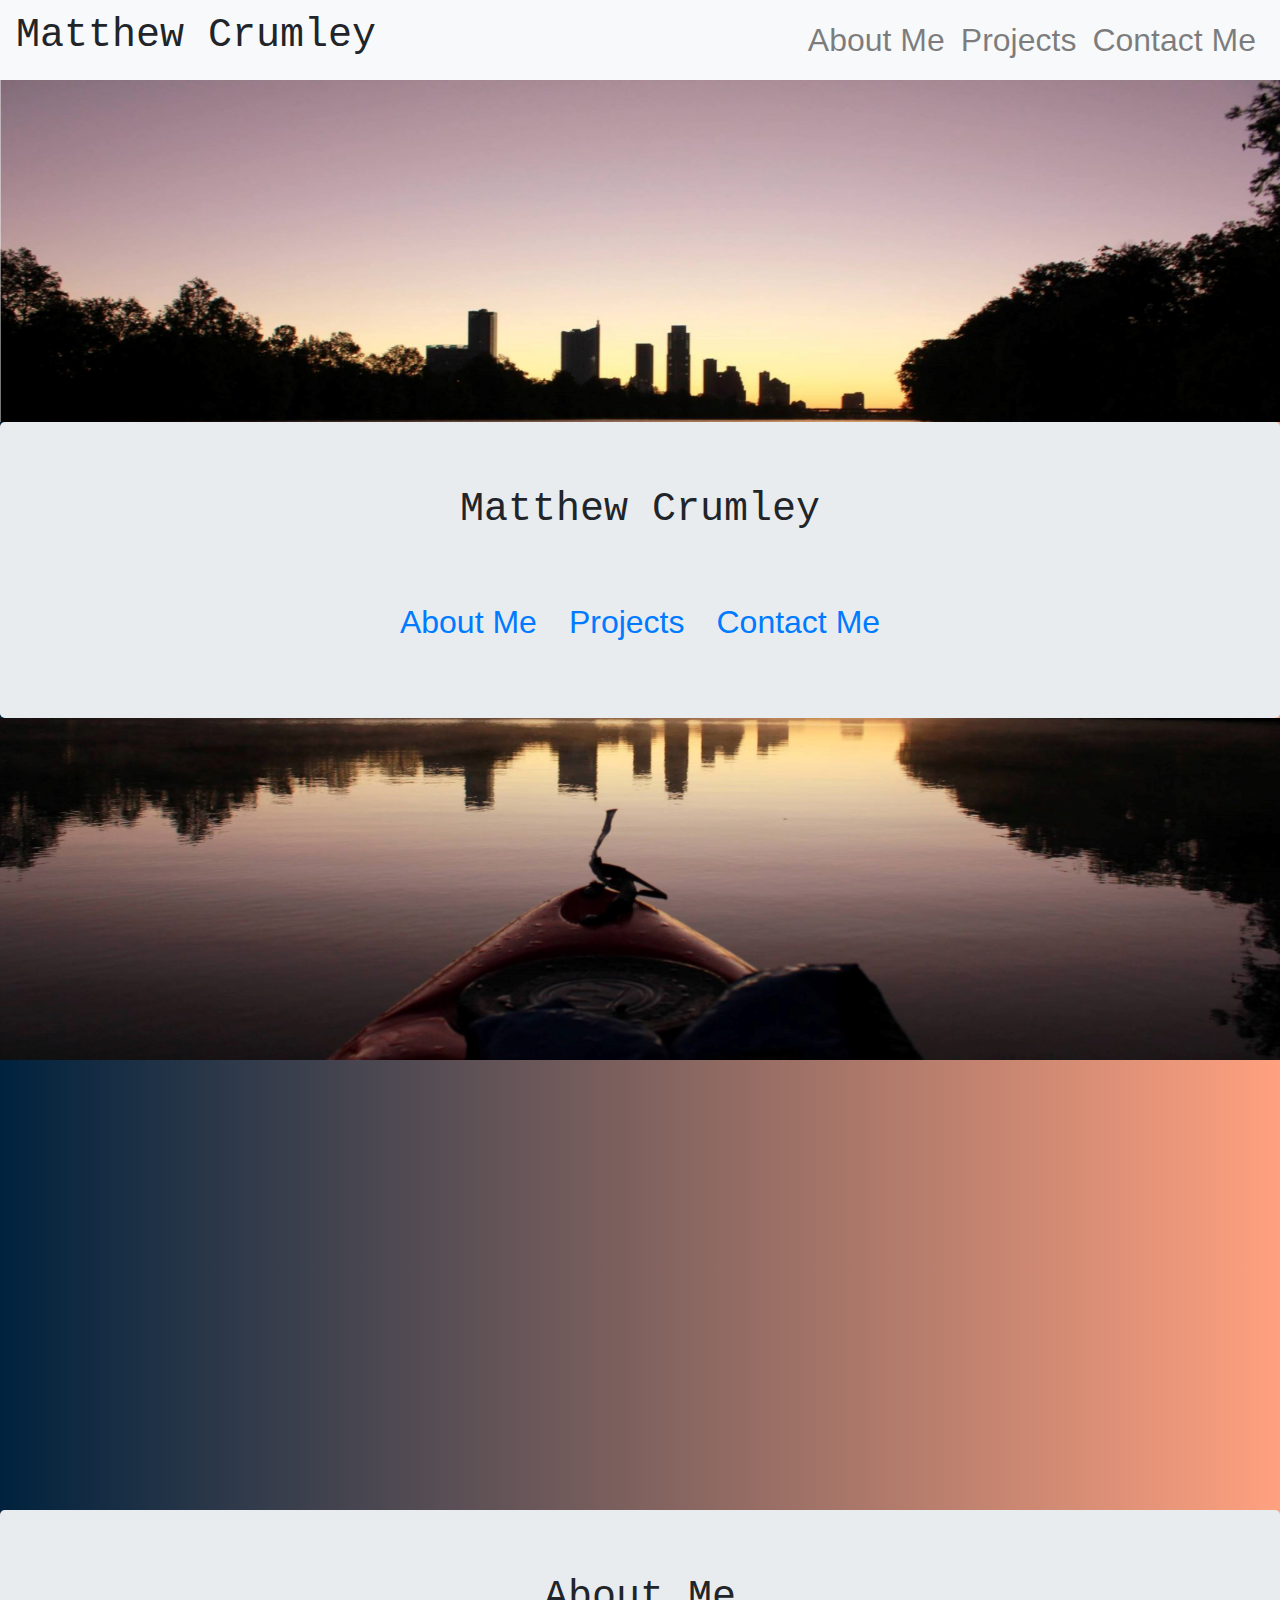
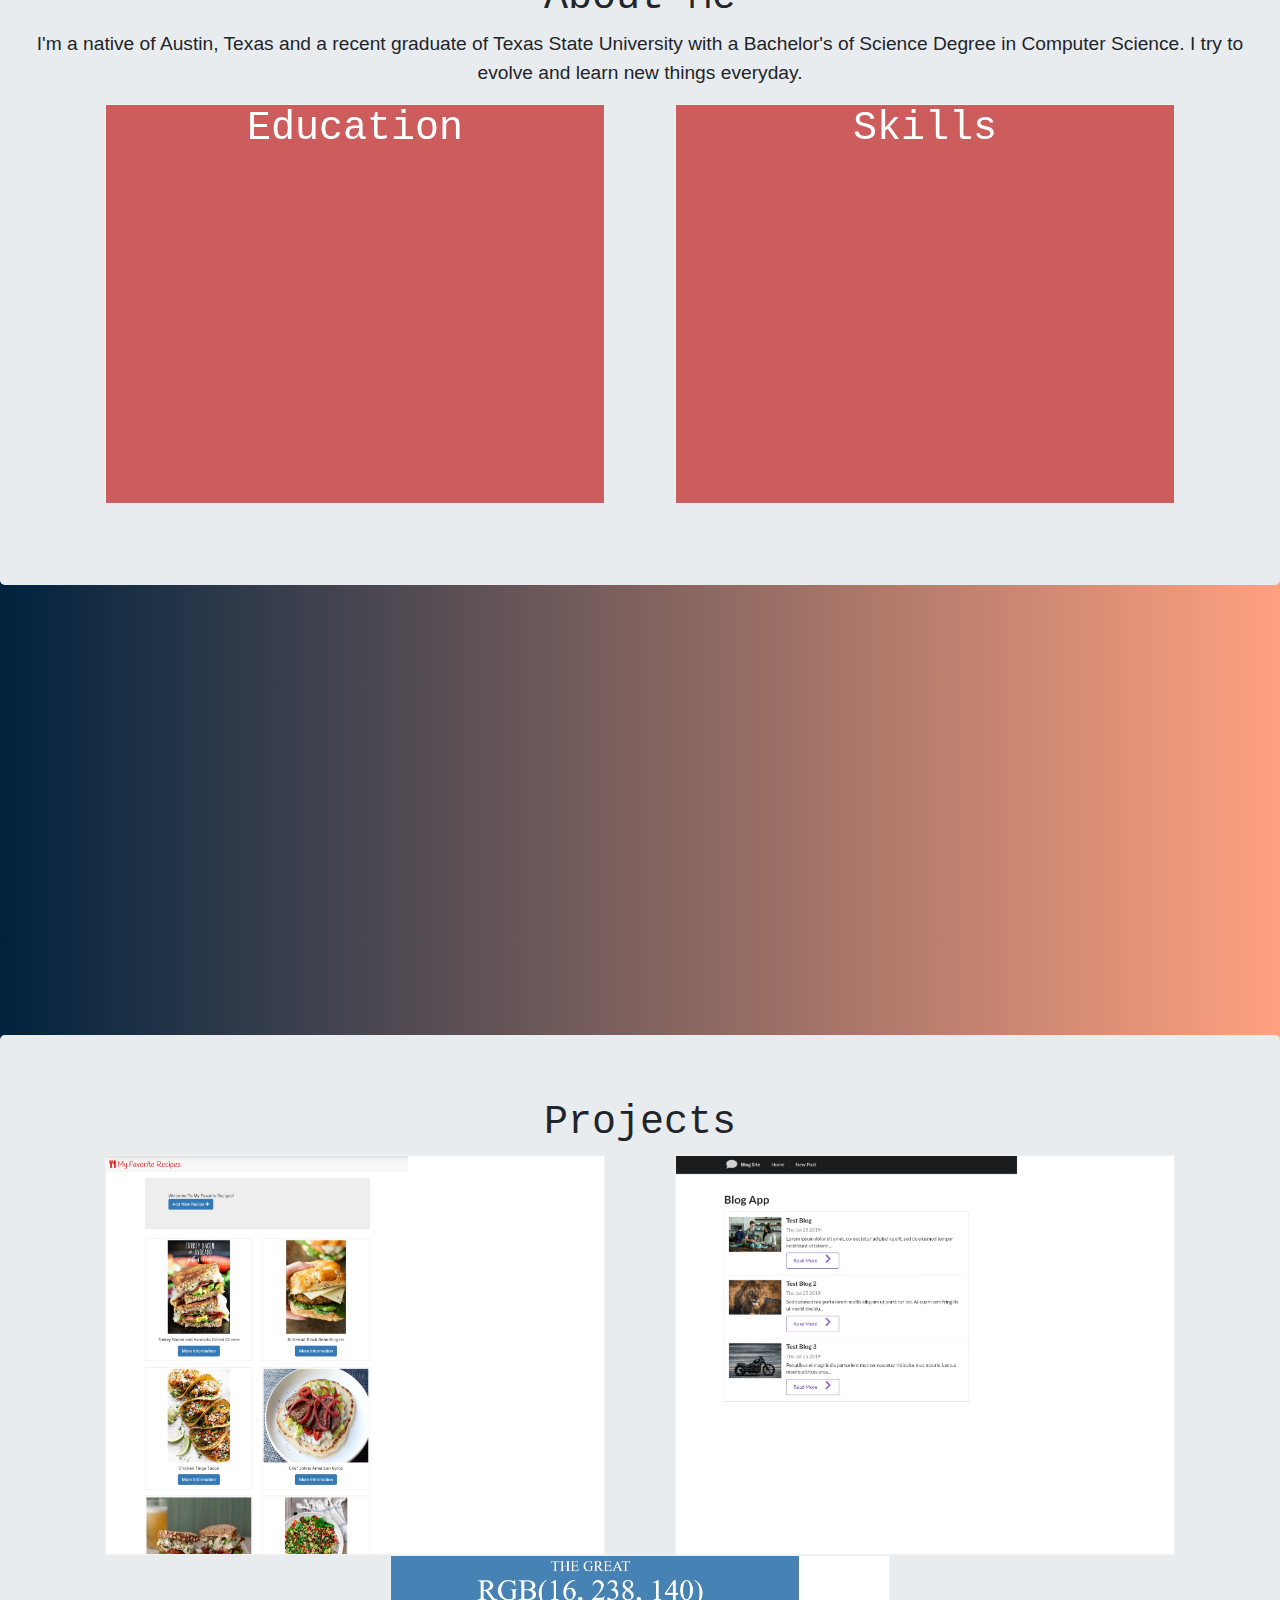
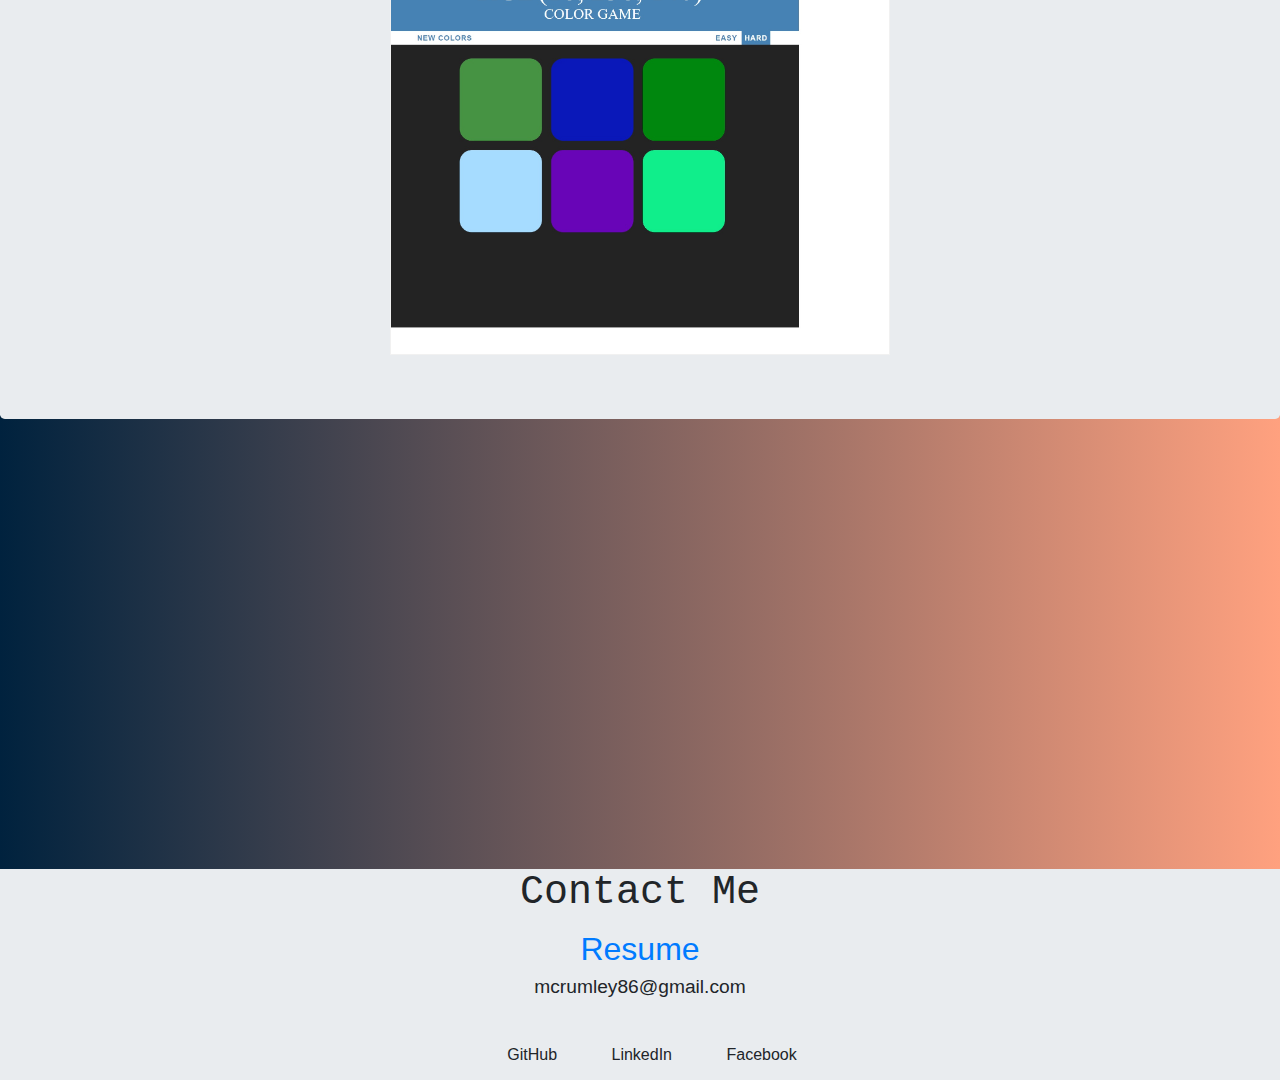
<file: index.html>
<!DOCTYPE html>
<html>

<head>
  <title>Matthew Crumley's Portfolio</title>
  <link rel="stylesheet" href="https://stackpath.bootstrapcdn.com/bootstrap/4.3.1/css/bootstrap.min.css" integrity="sha384-ggOyR0iXCbMQv3Xipma34MD+dH/1fQ784/j6cY/iJTQUOhcWr7x9JvoRxT2MZw1T" crossorigin="anonymous">
  <link href="https://maxcdn.bootstrapcdn.com/font-awesome/4.1.0/css/font-awesome.min.css" rel="stylesheet">
  <link rel="stylesheet" type="text/css" href="portfolio.css">
  <link rel="stylesheet" href="https://use.fontawesome.com/releases/v5.3.1/css/all.css" integrity="sha384-mzrmE5qonljUremFsqc01SB46JvROS7bZs3IO2EmfFsd15uHvIt+Y8vEf7N7fWAU" crossorigin="anonymous">
</head>

<body>
	<!-- the portfolio uses bootstrap containers so it can be viewed well on mobile and desktop -->
  <div class="container-fluid">
  	<!-- bootstrap navbar  -->
    <nav id ="topBanner" class="navbar navbar-expand-lg navbar-light bg-light">  
		  <h1>Matthew Crumley</h1>
		  <button class="navbar-toggler" type="button" data-toggle="collapse" data-target="#navbarNav" aria-controls="navbarNav" aria-expanded="false" aria-label="Toggle navigation">
		    <span class="navbar-toggler-icon"></span>
		  </button>
		  <div class="collapse navbar-collapse" id="navbarNav">
		    <ul class="navbar-nav ml-auto">
		      <li class="nav-item">
		        <a class="nav-link aboutMeButton" href="#aboutMe">About Me </a>
		      </li>
		      <li class="nav-item">
		        <a class="nav-link projectsButton" href="#projects">Projects</a>
		      </li>
		      <li class="nav-item">
		        <a class="nav-link contactMeButton" href="#contactMe">Contact Me</a>
		      </li> 
		      
		    </ul>
		  </div>
	  </nav>
	  <!-- coverphoto was taken by me and split into two images -->
	  <img class="coverPic" src="coverPicOne.jpg">

	  <div id="middleBanner" class="jumbotron">
	    <h1>Matthew Crumley</h1> 
	   
	   	<!-- fontawesome icon -->
	    <i class="fas fa-code"></i>
	    <!-- bootstrap ul-->
	    <ul class="nav justify-content-center">
		  <li class="nav-item">
		    <a class="nav-link" href="#aboutMe">About Me</a>
		  </li>
		  <li class="nav-item">
		    <a class="nav-link" href="#projects">Projects</a>
		  </li>
		  <li class="nav-item">
		    <a class="nav-link" href="#contactMe">Contact Me</a>
		  </li>
		 
			</ul>	
	  </div>

		<img class="coverPic" src="coverPicTwo.jpg">

		<!-- bootstrap jumbotron -->
	  <div id="aboutMe" class="jumbotron">
	  	<h1>About Me</h1>
	  	<p>I'm a native of Austin, Texas and a recent graduate of Texas State University with a Bachelor's of Science Degree in Computer Science. I try to evolve and learn new things everyday. </p>
	  	<!--<img id="portrait" src="portrait.png"> -->

	  	<div class="container">
	  		<!-- bootstrap grid -->
		    <div class="row">
			    <div class="col-md">
			      <div class="flip-card">
						  <div class="flip-card-inner">
						    <div class="flip-card-front">
						      <h1>Education</h1> 
						      <i class="fas fa-graduation-cap"></i>
						    </div>
						    <div class="flip-card-back">
						      <h3>Texas State University</h3> 
						      <p>Graduated May, 2019</p>
						      <p>Bachelor's in Computer Science with a Minor in Applied Mathmatics; GPA: 3.6</p> 
						      <h3>Relevant Coursework</h3>
							  <ul id="skillList">
								<li>Software Testing</li>
								<li>Computer System Security</li>
								<li>Database Systems</li>
								<li>Datamining and Information Retrieval</li>
								<li>Operating Systems</li>
								<li>Computer Architecture</li>
								<li>Object Oriented Design and Programming</li>
								<li>Data Structures and Algorithms</li>
							  </ul>
							  
						    </div>
						  </div>
						</div>
			    </div>
			    <div class="col-md">
			      <div class="flip-card">
						  <div class="flip-card-inner">
						    <div class="flip-card-front">
						      <h1>Skills</h1>
						      <i class="fas fa-terminal"></i> 
						    </div>
						    <div class="flip-card-back">
						      <h3>Languages</h3>
							  <ul id="skillList">
								<li>C++</li>
								<li>HTML/CSS</li>
								<li>JavaScript</li>
								<li>Java</li>
								<li>Python</li>
							  </ul>
							    
							  
							  <h3>Other</h3>
							  <ul id="skillList">
								<li>Windows</li>
								<li>Linux</li>
								<li>phpMyAdmin</li>
								<li>Git and GitHub</li>
							  </ul>
						      
						    </div>
						  </div>
						</div>
			    </div>
			    
		    </div>
	  	</div>
  	</div>

  	<div id="projects" class="jumbotron">
  		<h1>Projects</h1>
	  	<div class="container">
	  		<!-- bootstrap grid -->
		    <div class="row">
			    <div class="col-md">
			      <div class="flip-card">
						  <div class="flip-card-inner">
						    <div id="projectImage"class="flip-card-front">

						    </div>
						    <div class="flip-card-back">
						      <h3>Recipe Web App</h3> 
						      <p>Users are able to save their favorite recipes from across the web and presents them in a user-friendly, Pinterest like layout. Uses HTML/CSS, Bootstrap, the Express web frame work for Node.js, RESTful routing, Spoonacular API, and Mongoose (a MongoDB object modeling tool) for data persistence.</p> 
									<a class="btn btn-default" href="https://sleepy-taiga-50664.herokuapp.com">Live Version Link</a>
									<a class="btn btn-default" href="https://github.com/mattCrumley/RecipeApp"><i class="fab fa-github-square"></i>GitHub Link</a>
						    </div>
						  </div>
						</div>
			    </div>
			    <div class="col-md">
			      <div class="flip-card">
						  <div class="flip-card-inner">
						    <div id = "projectImage2" class="flip-card-front">
						      
						      
						    </div>
						    <div class="flip-card-back">
						      <h3>Blog</h3> 
						      <p>A simple blog that allows users to create, edit, and delete posts. Uses HTML/CSS, Bootstrap, the Express web frame work for Node.js, RESTful routing, and Mongoose for data persistence</p> 
						      
						      <a class="btn btn-default" href="https://github.com/mattCrumley/blog"><i class="fab fa-github-square"></i>GitHub Link</a>
						    </div>
						  </div>
						</div>
			    </div>
			    <div class="col-md">
			      <div class="flip-card">
						  <div class="flip-card-inner">
						    <div id = "projectImage3" class="flip-card-front">
						      
						      
						    </div>
						    <div class="flip-card-back">
						      <h3>Color Guessing Game</h3> 
						      <p>A game in which the player tries to guess the color based on the RGB color code. Has an easy mode where there are three possible colors to choose from and hard where there are six possible colors to choose from. Uses HTML/CSS and Javascript. </p> 
						      <a class="btn btn-default" href="https://github.com/mattCrumley/colorGame"><i class="fab fa-github-square"></i>GitHub Link</a>
								
						    </div>
						  </div>
						</div>
			    </div>
		    </div>
	  	</div>
  	</div>

	  <footer id="contactMe">
	  	<h1>Contact Me</h1>
	  	<a class="text-center" href="MatthewCrumleyResume.pdf" download>Resume</a> 
	  	<p class="text-center">mcrumley86@gmail.com</p>
	  	


	   	<div class="btnList text-center">
	   			<!-- fontawesome buttons -->
	        <a class="btn btn-default" href="https://github.com/mattCrumley"><i class="fab fa-github-square"></i>GitHub</a>
	        <a class="btn btn-default" href="https://www.linkedin.com/in/matthew-crumley-393295a7" target="_blank"><i class="fab fa-linkedin"></i>LinkedIn</a>
	        <a class="btn btn-default" href="https://www.facebook.com/matthew.crumley.3"><i class="fab fa-facebook"></i>Facebook</a>
	    </div>
	  </footer> 

	</div>

  
  <script src="https://code.jquery.com/jquery-3.3.1.slim.min.js" integrity="sha384-q8i/X+965DzO0rT7abK41JStQIAqVgRVzpbzo5smXKp4YfRvH+8abtTE1Pi6jizo" crossorigin="anonymous"></script>
	<script src="https://cdnjs.cloudflare.com/ajax/libs/popper.js/1.14.7/umd/popper.min.js" integrity="sha384-UO2eT0CpHqdSJQ6hJty5KVphtPhzWj9WO1clHTMGa3JDZwrnQq4sF86dIHNDz0W1" crossorigin="anonymous"></script>
	<script src="https://stackpath.bootstrapcdn.com/bootstrap/4.3.1/js/bootstrap.min.js" integrity="sha384-JjSmVgyd0p3pXB1rRibZUAYoIIy6OrQ6VrjIEaFf/nJGzIxFDsf4x0xIM+B07jRM" crossorigin="anonymous"></script>

</body>
</html>
</file>
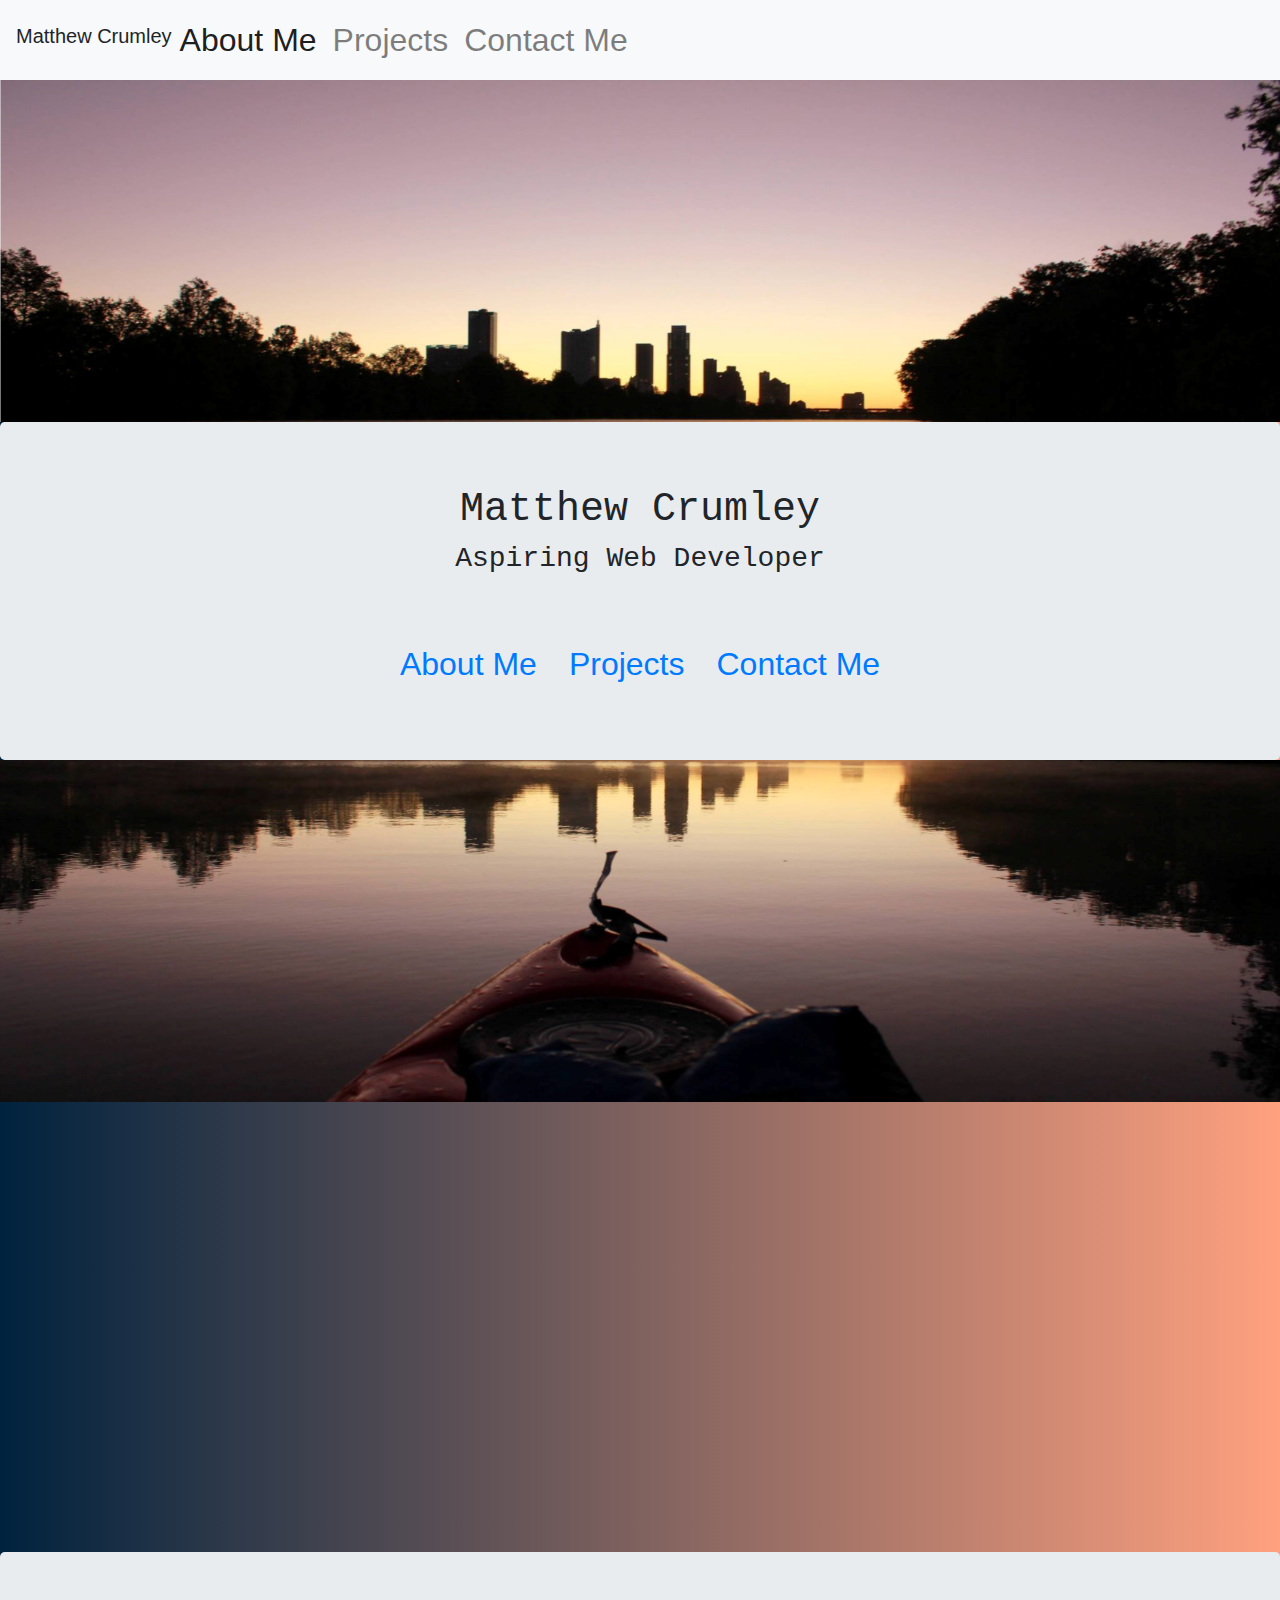
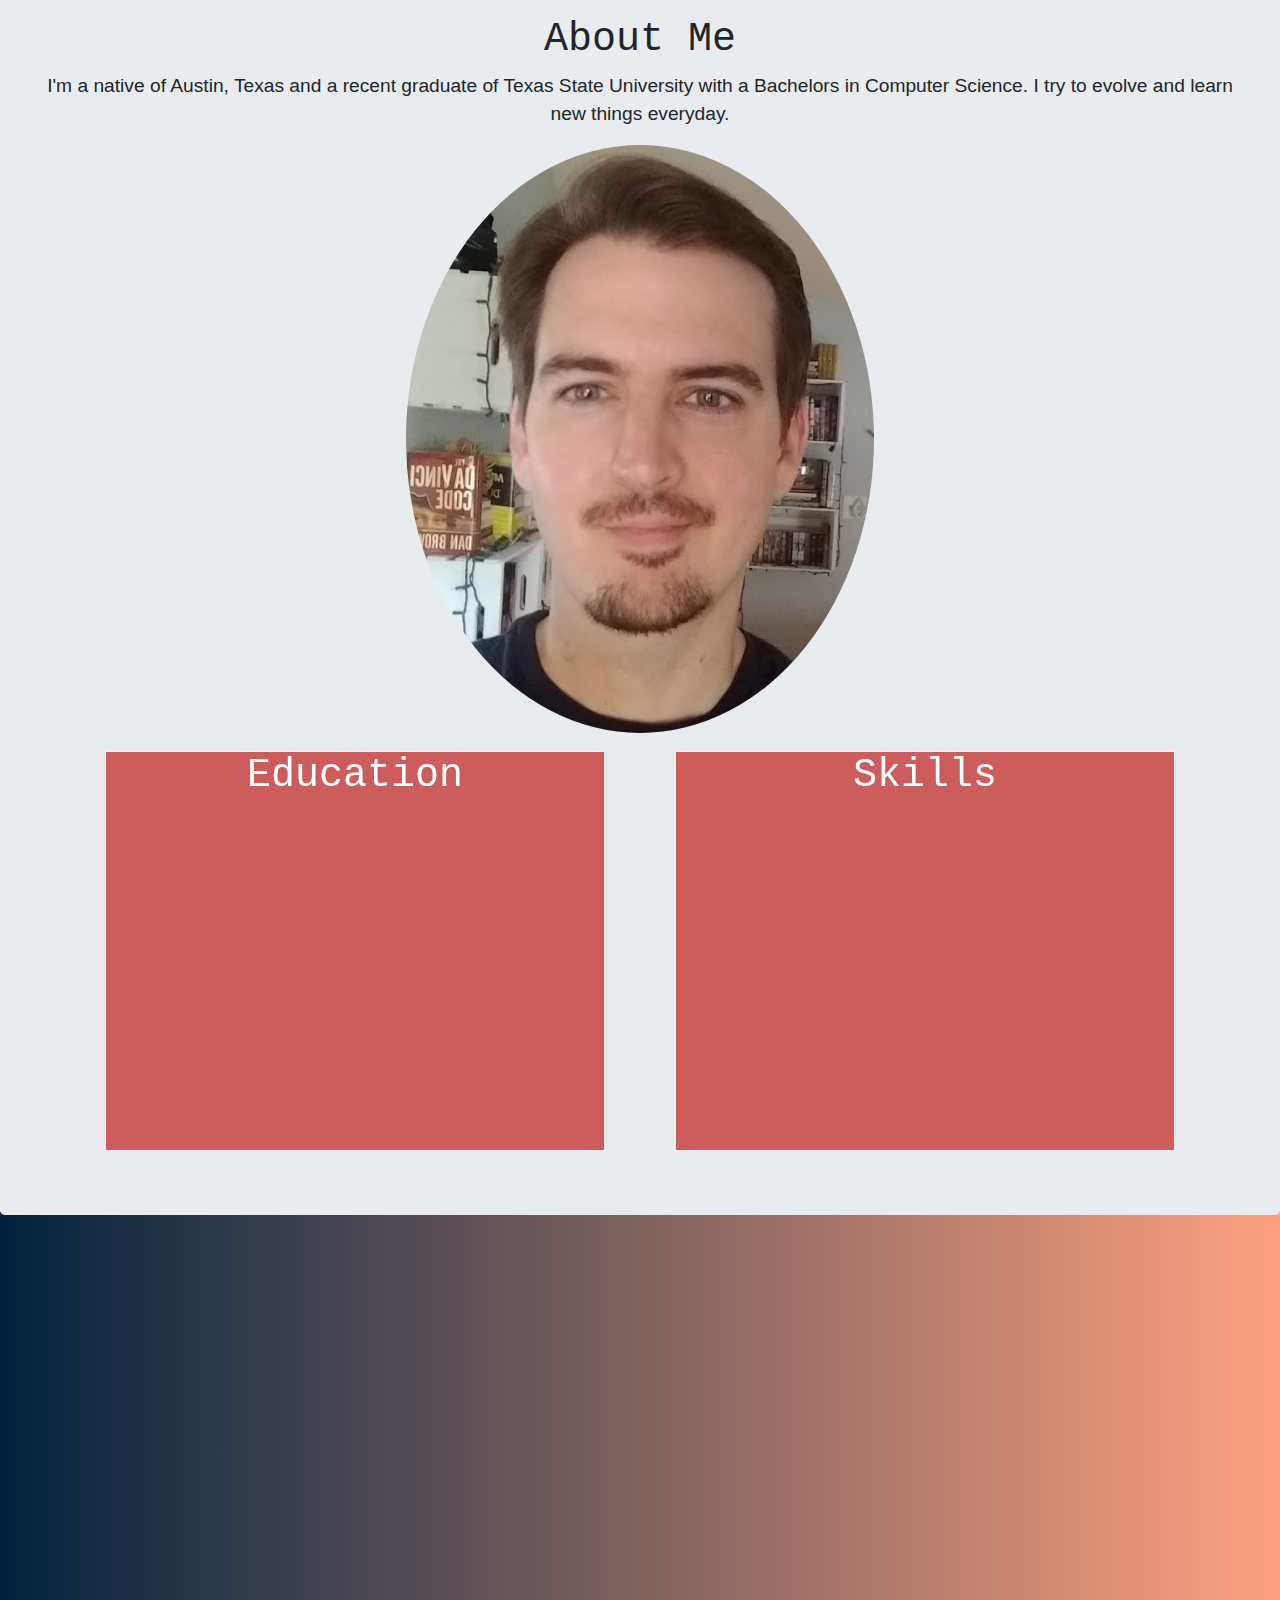
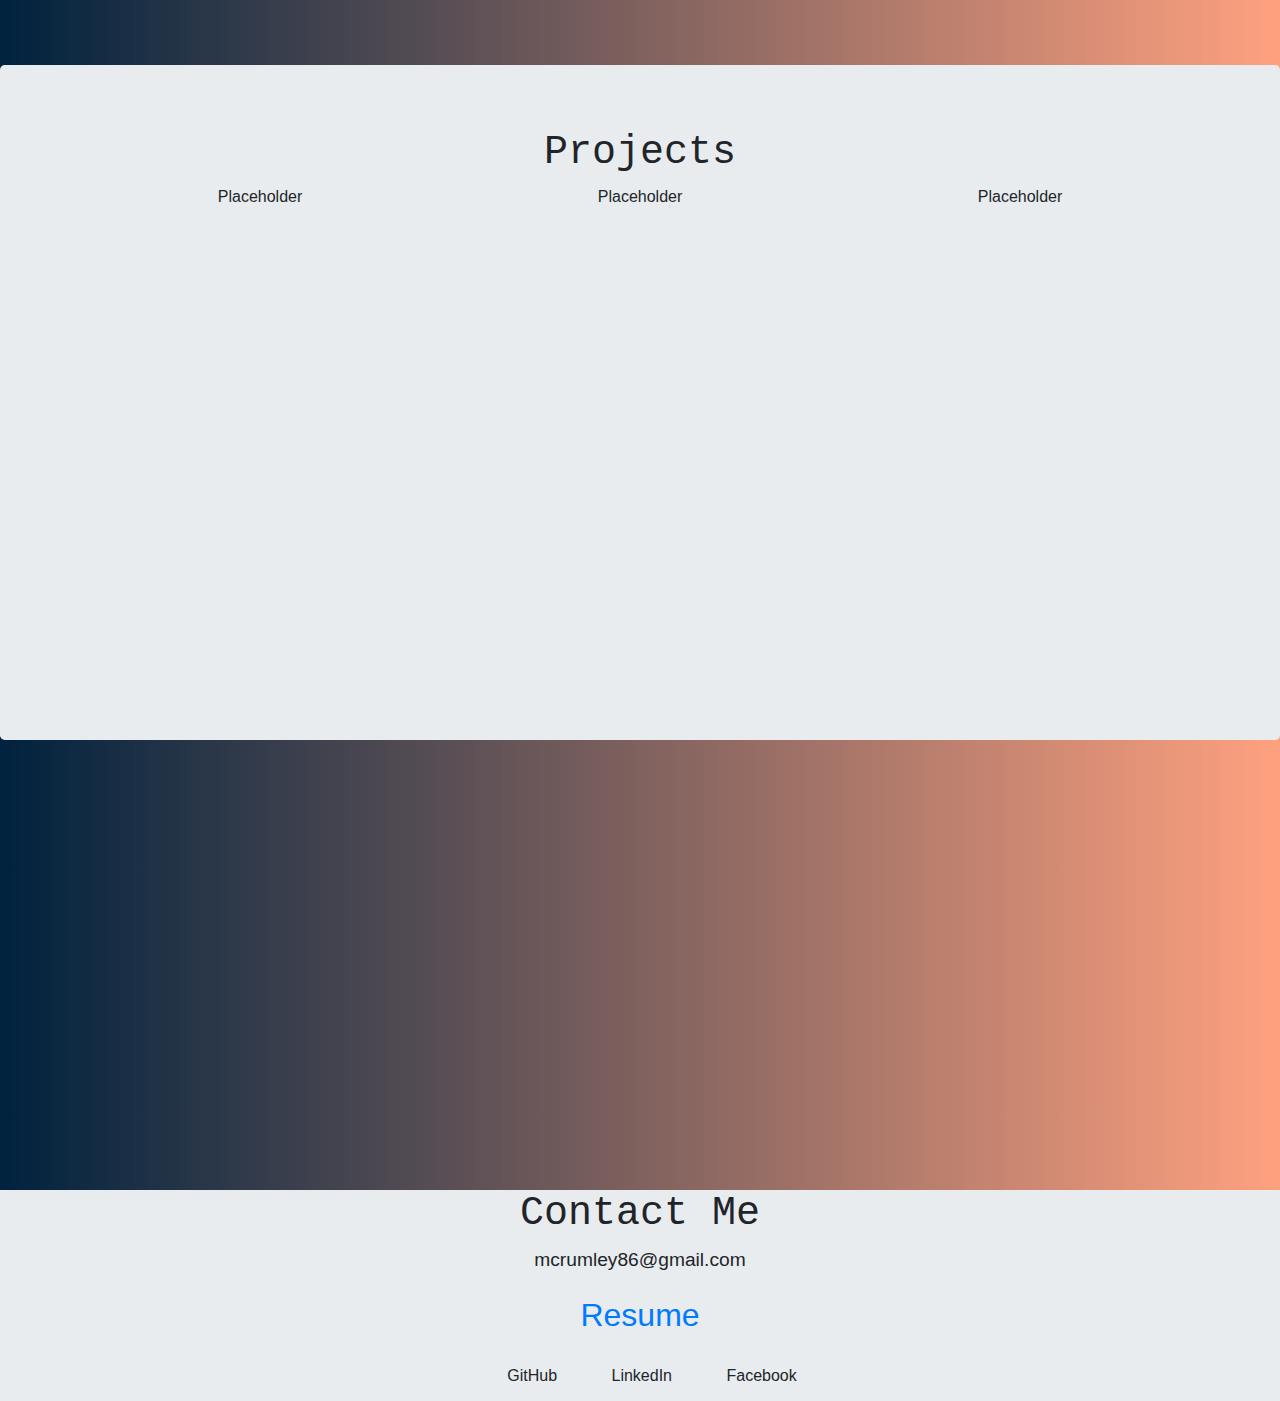
<file: portfolio.html>
<!DOCTYPE html>
<html>

<head>
  <title>Matthew Crumley's Portfolio</title>
  <link rel="stylesheet" href="https://stackpath.bootstrapcdn.com/bootstrap/4.3.1/css/bootstrap.min.css" integrity="sha384-ggOyR0iXCbMQv3Xipma34MD+dH/1fQ784/j6cY/iJTQUOhcWr7x9JvoRxT2MZw1T" crossorigin="anonymous">
  <link href="https://maxcdn.bootstrapcdn.com/font-awesome/4.1.0/css/font-awesome.min.css" rel="stylesheet">
  <link rel="stylesheet" type="text/css" href="portfolio.css">
  <link rel="stylesheet" href="https://use.fontawesome.com/releases/v5.3.1/css/all.css" integrity="sha384-mzrmE5qonljUremFsqc01SB46JvROS7bZs3IO2EmfFsd15uHvIt+Y8vEf7N7fWAU" crossorigin="anonymous">
</head>

<body>
	<!-- the portfolio uses bootstrap containers so it can be viewed well on mobile and desktop -->
  <div class="container-fluid">
  	<!-- bootstrap navbar  -->
    <nav id ="topBanner" class="navbar navbar-expand-lg navbar-light bg-light">  
		  <h5>Matthew Crumley</h5>
		  <button class="navbar-toggler" type="button" data-toggle="collapse" data-target="#navbarNav" aria-controls="navbarNav" aria-expanded="false" aria-label="Toggle navigation">
		    <span class="navbar-toggler-icon"></span>
		  </button>
		  <div class="collapse navbar-collapse" id="navbarNav">
		    <ul class="navbar-nav">
		      <li class="nav-item active">
		        <a class="nav-link aboutMeButton" href="#aboutMe">About Me <span class="sr-only">(current)</span></a>
		      </li>
		      <li class="nav-item">
		        <a class="nav-link projectsButton" href="#projects">Projects</a>
		      </li>
		      <li class="nav-item">
		        <a class="nav-link contactMeButton" href="#contactMe">Contact Me</a>
		      </li> 
		    </ul>
		  </div>
	  </nav>
	  <!-- coverphoto was taken by me and split into two images -->
	  <img class="coverPic" src="coverPicOne.png">

	  <div id="middleBanner" class="jumbotron">
	    <h1>Matthew Crumley</h1> 
	    <h3>Aspiring Web Developer</h3>
	   	<!-- fontawesome icon -->
	    <i class="fas fa-code"></i>
	    <!-- bootstrap ul-->
	    <ul class="nav justify-content-center">
		  <li class="nav-item">
		    <a class="nav-link active aboutMeButton" href="#aboutMe">About Me</a>
		  </li>
		  <li class="nav-item">
		    <a class="nav-link projectsButton" href="#projects">Projects</a>
		  </li>
		  <li class="nav-item">
		    <a class="nav-link contactMeButton" href="#contactMe">Contact Me</a>
		  </li>
			</ul>	
	  </div>

		<img class="coverPic" src="coverPicTwo.png">

		<!-- bootstrap jumbotron -->
	  <div id="aboutMe" class="jumbotron">
	  	<h1>About Me</h1>
	  	<p>I'm a native of Austin, Texas and a recent graduate of Texas State University with a Bachelors in Computer Science. I try to evolve and learn new things everyday. </p>
	  	<img id="portrait" src="portrait.png">

	  	<div class="container">
	  		<!-- bootstrap grid -->
		    <div class="row">
			    <div class="col-md">
			      <div class="flip-card">
						  <div class="flip-card-inner">
						    <div class="flip-card-front">
						      <h1>Education</h1> 
						      <i class="fas fa-graduation-cap"></i>
						    </div>
						    <div class="flip-card-back">
						      <h3>Texas State University</h3> 
						      <p>Graduated May, 2019</p>
						      <p>Bachelors of Science in Computer Science with a Minor in Applied Mathmatics; GPA: 3.6/4.0</p> 
						      <p>Relevant Coursework: Software Testing, Computer System Security, Database Systems, Datamining and Information Retrieval, Operating
									Systems, Computer Architecture, Object Oriented Design and Programming, Data Structures and Algorithms</p>
						    </div>
						  </div>
						</div>
			    </div>
			    <div class="col-md">
			      <div class="flip-card">
						  <div class="flip-card-inner">
						    <div class="flip-card-front">
						      <h1>Skills</h1>
						      <i class="fas fa-terminal"></i> 
						    </div>
						    <div class="flip-card-back">
						      <h3>Languages</h3> 
						      <p>C++, HTML/CSS, Javascript(Some Experience), Java(Some Experience), SQL(Some Experience), Python(Some
									Experience)</p> 
									<h3>Other</h3>
						      <p> Windows, Linux, phpMyAdmin, GitHub</p>
						    </div>
						  </div>
						</div>
			    </div>
			    
		    </div>
	  	</div>
  	</div>

  	<div id="projects" class="jumbotron">
  		<h1>Projects</h1>
	  	<div class="container">
	  		<!-- bootstrap grid -->
		    <div class="row">
			    <div class="col-md">
			      Placeholder
			    </div>
			    <div class="col-md">
			      Placeholder
			    </div>
			    <div class="col-md">
			      Placeholder
			    </div>
		    </div>
	  	</div>
  	</div>

	  <footer id="contactMe">
	  	<h1>Contact Me</h1>
	  	<p class="text-center">mcrumley86@gmail.com</p>
	  	<a href="MatthewCrumleyResume.pdf" download>Resume</a>
	   	<div class="btnList text-center">
	   			<!-- fontawesome buttons -->
	        <a class="btn btn-default" href="https://github.com/mattCrumley"><i class="fab fa-github-square"></i>GitHub</a>
	        <a class="btn btn-default" href="https://www.linkedin.com/in/matthew-crumley-393295a7" target="_blank"><i class="fab fa-linkedin"></i>LinkedIn</a>
	        <a class="btn btn-default" href="https://www.facebook.com/matthew.crumley.3"><i class="fab fa-facebook"></i>Facebook</a>
	    </div>
	  </footer> 

	</div>

  <script src="portfolio.js"></script>
  <script src="https://code.jquery.com/jquery-3.3.1.slim.min.js" integrity="sha384-q8i/X+965DzO0rT7abK41JStQIAqVgRVzpbzo5smXKp4YfRvH+8abtTE1Pi6jizo" crossorigin="anonymous"></script>
	<script src="https://cdnjs.cloudflare.com/ajax/libs/popper.js/1.14.7/umd/popper.min.js" integrity="sha384-UO2eT0CpHqdSJQ6hJty5KVphtPhzWj9WO1clHTMGa3JDZwrnQq4sF86dIHNDz0W1" crossorigin="anonymous"></script>
	<script src="https://stackpath.bootstrapcdn.com/bootstrap/4.3.1/js/bootstrap.min.js" integrity="sha384-JjSmVgyd0p3pXB1rRibZUAYoIIy6OrQ6VrjIEaFf/nJGzIxFDsf4x0xIM+B07jRM" crossorigin="anonymous"></script>

</body>
</html>
</file>
<file: portfolio.css>
body{
	/* background is using uigradiets.com */
  background: #FFA17F;  /* fallback for old browsers */
	background: -webkit-linear-gradient(to right, #00223E, #FFA17F);  /* Chrome 10-25, Safari 5.1-6 */
	background: linear-gradient(to right, #00223E, #FFA17F); /* W3C, IE 10+/ Edge, Firefox 16+, Chrome 26+, Opera 12+, Safari 7+ */
	margin:0;
	padding:0;
}

a{
	font-size:2.0em;
}

h1{
	text-align: center;
	font-family: "Courier New";
}

h2{
	text-align: center;
	font-family: "Courier New";
}

h3{
	text-align: center;
	font-family: "Courier New";
}

html {
	/* when an anchor tag link is clicked, the page scrolls down smoothly to the selected content */
  scroll-behavior: smooth;
}

i{
	font-size:xx-large;
}

p{
	text-align: center;
	font-size: 1.2em;
}

ul{
  list-style:none; 
}

.container-fluid{
	/* I had an issue where my divs were not taking up the entire width of the page.
		 bootstrap containers have padding by default.
		 removing padding allowed page content to fill the entire width of the browser window. 
	*/ 
	
	padding-left:0;
	padding-right:0;

}

.coverPic{
	/* I wanted to achieve an effect where the cover picture is split 
		 with the skyline on the top and reflected buildings on the water below my name banner
		 to do this, i created two seperate images: one above the banner and one below
		 I then used vh (viewport height) for height so that the cover takes the entire height of the window
	*/
	height:38vh; /* = 1% of viewport height.*/
	width:100%;
}

/* The flip card container - set the width and height to whatever you want. We have added the border property to demonstrate that the flip itself goes out of the box on hover (remove perspective if you don't want the 3D effect */
.flip-card {
  background-color: transparent;
  width: 500px;
  height: 400px;
  border: 1px solid #f1f1f1;
  perspective: 1000px; /* Remove this if you don't want the 3D effect */
  margin-left: auto;
  margin-right: auto;
}

/* This container is needed to position the front and back side */
.flip-card-inner {
  position: relative;
  width: 100%;
  height: 100%;
  text-align: center;
  transition: transform 0.8s;
  transform-style: preserve-3d;
}

/* Do an horizontal flip when you move the mouse over the flip box container */
.flip-card:hover .flip-card-inner {
  transform: rotateY(180deg);
}

/* Position the front and back side */
.flip-card-front, .flip-card-back {
  position: absolute;
  width: 100%;
  height: 100%;
  backface-visibility: hidden;
}

/* Style the front side (fallback if image is missing) */
.flip-card-front {
  background-color: #CD5C5C;
  color: white;
}

/* Style the back side */
.flip-card-back {
  background-color: #CD5C5C;
  color: white;
  transform: rotateY(180deg);
}


#aboutMe{
	background: #E9ECEF;
	text-align: center;
	min-height:75vh;
	margin-top: 50vh;
	margin-bottom: 50vh;
}


#contactMe{
	background: #E9ECEF;
	bottom:0;
	text-align: center;
	width:100%;
}

#middleBanner{
 	margin-bottom: 0;
	text-align: center;
}


#portrait{
	border-radius: 50%;
	text-align: center;
	margin-bottom: 2vh;
}

#projects{
	background: #E9ECEF;
	text-align: center;
	min-height:75vh;
	margin-top: 50vh;
	margin-bottom: 50vh;
}

#projectImage{
	background-image: url("https://mattcrumley.github.io/RecipeApp2.jpg");
	background-size:cover;
	
}

#projectImage2{
	background-image: url("https://mattcrumley.github.io/BlogApp.jpg");
	background-size:cover;
	
}

#projectImage3{
	background-image: url("https://mattcrumley.github.io/colorGameApp.jpg");
	background-size:cover;
	
}

#skillList{
  padding:0;
  
}

#topBanner{
	background: #E9ECEF;	
}
</file>
